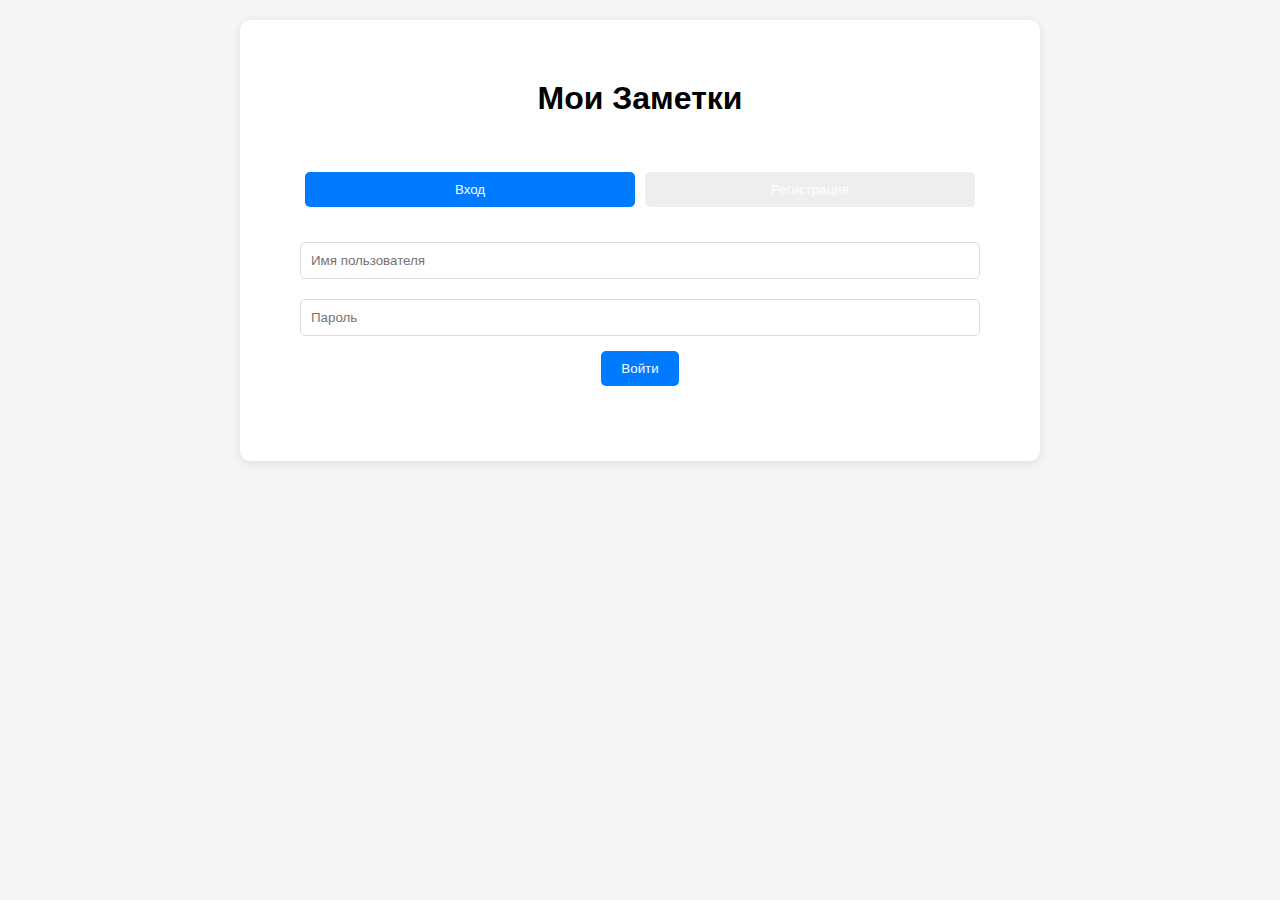
<file: frontend/index.html>
<!DOCTYPE html>
<html>
<head>
    <title>Вход / Регистрация</title>
    <link rel="stylesheet" href="css/style.css">
</head>
<body>
    <div class="container">
        <div class="auth-box">
            <h1>Мои Заметки</h1>
            
            <div class="tabs">
                <button class="tab-btn active" onclick="showTab('login')">Вход</button>
                <button class="tab-btn" onclick="showTab('register')">Регистрация</button>
            </div>

            <div id="login" class="tab-content active">
                <input type="text" id="login-username" placeholder="Имя пользователя">
                <input type="password" id="login-password" placeholder="Пароль">
                <button onclick="login()">Войти</button>
                <p id="login-error" class="error"></p>
            </div>

            <div id="register" class="tab-content">
                <input type="text" id="register-username" placeholder="Имя пользователя">
                <input type="password" id="register-password" placeholder="Пароль">
                <button onclick="register()">Зарегистрироваться</button>
                <p id="register-error" class="error"></p>
            </div>
        </div>
    </div>
    <script src="js/auth.js"></script>
</body>
</html>
</file>
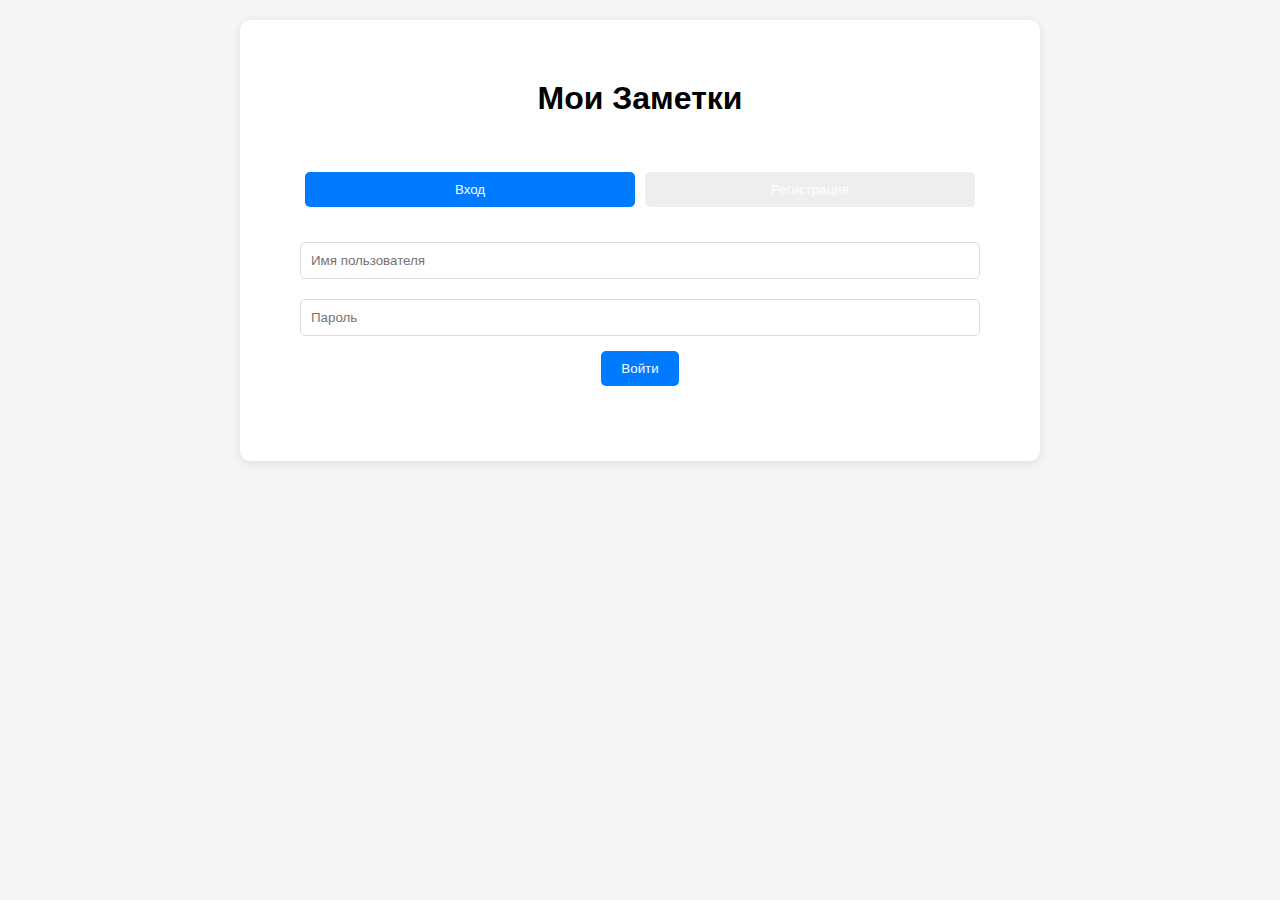
<file: frontend/notes.html>
<!DOCTYPE html>
<html>
<head>
    <title>Мои Заметки</title>
    <link rel="stylesheet" href="css/style.css">
</head>
<body>
    <div class="container">
        <header>
            <h1>Мои Заметки</h1>
            <button onclick="logout()" class="logout-btn">Выйти</button>
        </header>

        <div class="note-form">
            <h2>Новая заметка</h2>
            <input type="text" id="note-title" placeholder="Заголовок">
            <textarea id="note-content" placeholder="Содержание"></textarea>
            <button onclick="createNote()">Создать</button>
        </div>

        <div class="notes-list">
            <h2>Мои заметки</h2>
            <div id="notes-container"></div>
        </div>
    </div>
    <script src="js/notes.js"></script>
    <div id="editModal" class="modal">
    <div class="modal-content">
        <h2>Редактировать заметку</h2>
        <input type="text" id="edit-note-title" placeholder="Заголовок">
        <textarea id="edit-note-content" placeholder="Содержание"></textarea>
        <input type="hidden" id="edit-note-id">
        <button onclick="updateNote()">Сохранить</button>
        <button onclick="closeEditModal()" class="cancel-btn">Отмена</button>
    </div>
</div>
</body>
</html>
</file>
<file: frontend/css/style.css>
* {
    margin: 0;
    padding: 0;
    box-sizing: border-box;
}

body {
    font-family: Arial, sans-serif;
    background-color: #f5f5f5;
    padding: 20px;
}

.container {
    max-width: 800px;
    margin: 0 auto;
    background: white;
    padding: 20px;
    border-radius: 10px;
    box-shadow: 0 2px 10px rgba(0,0,0,0.1);
}

.auth-box {
    text-align: center;
    padding: 40px;
}

h1 {
    margin-bottom: 50px; 
}

.tabs {
    display: flex;
    margin-bottom: 20px;
}

.tab-btn {
    flex: 1;
    padding: 10px;
    border: none;
    background: #eee;
    cursor: pointer;
}

.tab-btn.active {
    background: #007bff;
    color: white;
}

.tab-content {
    display: none;
}

.tab-content.active {
    display: block;
}

input, textarea {
    width: 100%;
    padding: 10px;
    margin: 10px 0;
    border: 1px solid #ddd;
    border-radius: 5px;
}

button {
    padding: 10px 20px;
    background: #007bff;
    color: white;
    border: none;
    border-radius: 5px;
    cursor: pointer;
    margin: 5px;
}

button:hover {
    background: #0056b3;
}

.error {
    color: red;
    margin-top: 10px;
}

header {
    display: flex;
    justify-content: space-between;
    align-items: center;
    margin-bottom: 20px;
}

.logout-btn {
    background: #dc3545;
}

.logout-btn:hover {
    background: #c82333;
}

.note-form {
    background: #f8f9fa;
    padding: 20px;
    border-radius: 5px;
    margin-bottom: 20px;
}

.note-card {
    background: white;
    border: 1px solid #ddd;
    border-radius: 5px;
    padding: 15px;
    margin: 10px 0;
    position: relative;
}

.note-actions {
    position: absolute;
    top: 10px;
    right: 10px;
}

.delete-btn {
    background: #dc3545;
    padding: 5px 10px;
    font-size: 12px;
}

.edit-btn {
    background: #28a745;
    padding: 5px 10px;
    font-size: 12px;
    margin-right: 5px;
}

/* Модальное окно */
.modal {
    display: none;
    position: fixed;
    z-index: 1000;
    left: 0;
    top: 0;
    width: 100%;
    height: 100%;
    background-color: rgba(0,0,0,0.5);
}

.modal-content {
    background-color: white;
    margin: 10% auto;
    padding: 20px;
    border-radius: 10px;
    width: 80%;
    max-width: 500px;
}

.cancel-btn {
    background: #6c757d !important;
}

.cancel-btn:hover {
    background: #5a6268 !important;
}
</file>
